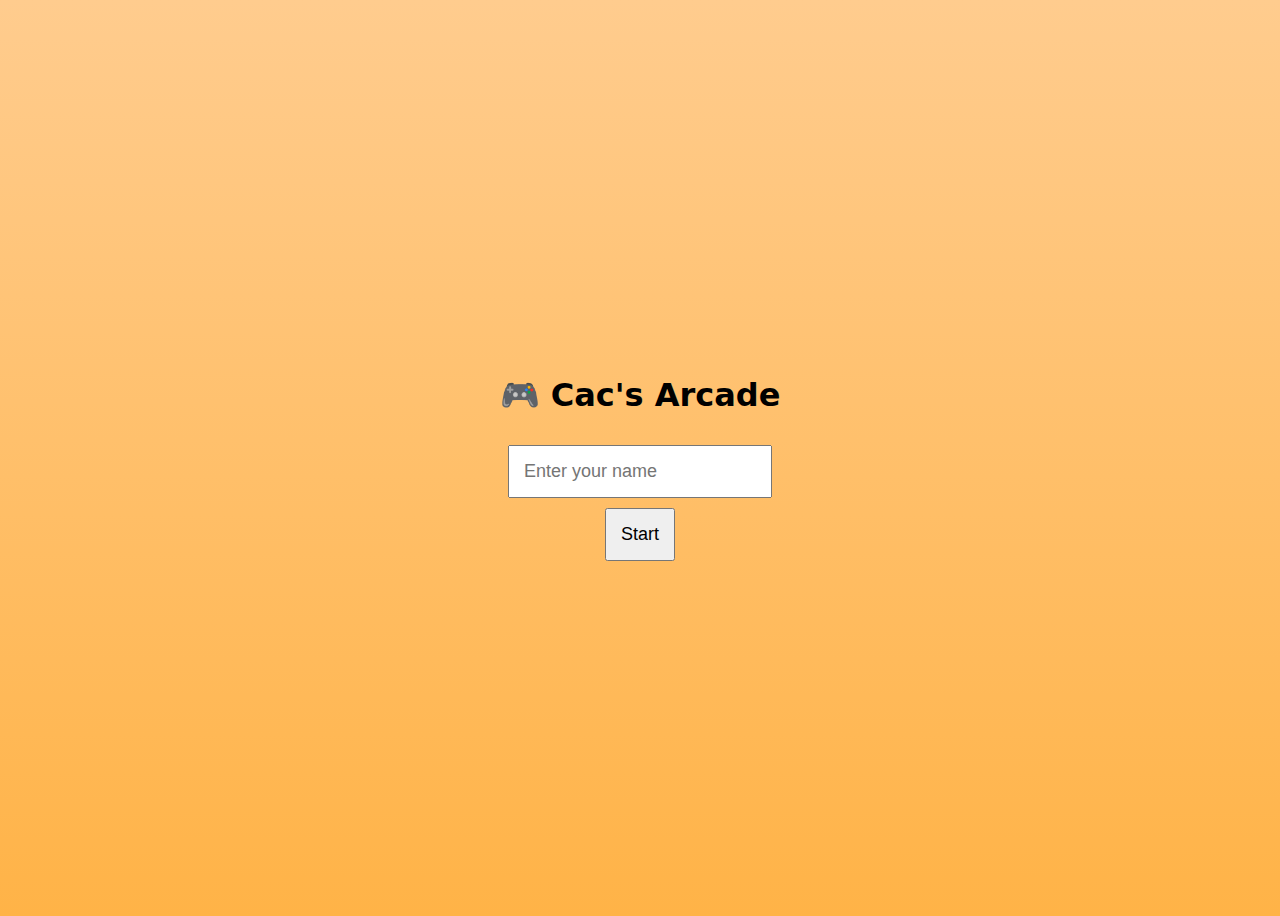
<file: client/index.html>
<!DOCTYPE html>
<html>
<head>
  <title>Cac's Arcade</title>
  <style>
    body {
      height: 100vh;
      display: flex;
      flex-direction: column;
      justify-content: center;
      align-items: center;
      font-family: system-ui;
      background: linear-gradient(#ffcc8e, #ffb347);
    }

    input, button {
      padding: 14px;
      font-size: 18px;
      margin-top: 10px;
    }
  </style>
</head>


<body>

  <h1>🎮 Cac's Arcade</h1>
  <input id="name" placeholder="Enter your name" maxlength="16">
  <button onclick="start()">Start</button>

  <script>
    function start() {
      const name = document.getElementById("name").value.trim();
      if (!name) return;

      localStorage.setItem("playerName", name);
      window.location.href = "/games/clicker/";
    }
  </script>

</body>
</html>
</file>
